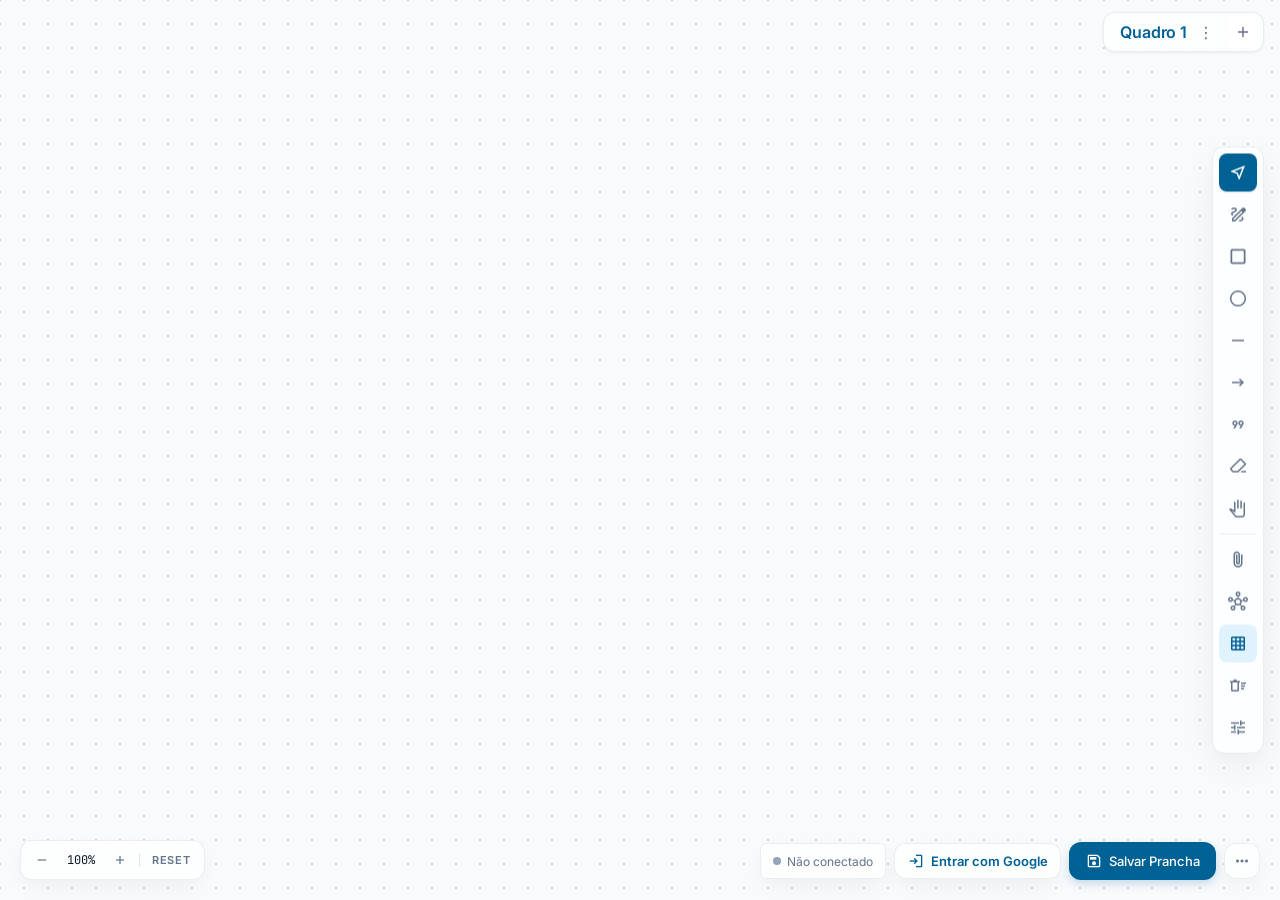
<file: index.html>
<!DOCTYPE html>
<html lang="pt-BR">
<head>
<meta charset="UTF-8">
<meta http-equiv="Cache-Control" content="no-cache">
<meta name="viewport" content="width=device-width, initial-scale=1, maximum-scale=1, user-scalable=no">
<meta name="apple-mobile-web-app-title" content="Atlas Médico">
<title>Atlas Médico</title>
<link rel="preconnect" href="https://fonts.googleapis.com"><link rel="preconnect" href="https://fonts.gstatic.com" crossorigin>
<link rel="stylesheet" href="https://fonts.googleapis.com/css2?family=Inter:wght@400;500;600;700&family=JetBrains+Mono:wght@400;500&display=swap">
<link rel="stylesheet" href="https://fonts.googleapis.com/css2?family=Material+Symbols+Outlined:opsz,wght,FILL,GRAD@20..48,300..500,0..1,0&display=block">
<link rel="stylesheet" href="styles.css?v=202611011808">
<link rel="stylesheet" href="atlas-medico/atlas.css?v=202611011808">
<script src="https://accounts.google.com/gsi/client" async defer></script>
</head>
<body class="atlas">
<canvas id="board"></canvas>
<textarea id="textEditor" class="hidden" placeholder="Digite..."></textarea>

<div id="tabbar"><div id="tabList"></div><button id="addTab" title="Novo quadro"><span class="ms">add</span></button></div>

<div id="toolbar" class="panel">
  <div class="rail-group">
  <button data-tool="select" title="Seleção &amp; mover (V)"><span class="ms">near_me</span></button>
  <button data-tool="pen" title="Caneta / traço livre (P)"><span class="ms">draw</span></button>
  <button data-tool="rect" title="Retângulo (R)"><span class="ms">crop_square</span></button>
  <button data-tool="ellipse" title="Círculo / elipse (O)"><span class="ms">radio_button_unchecked</span></button>
  <button data-tool="line" title="Linha (L)"><span class="ms">horizontal_rule</span></button>
  <button data-tool="arrow" title="Seta (A)"><span class="ms">arrow_right_alt</span></button>
  <button data-tool="text" title="Texto / nota (T)"><span class="ms">format_quote</span></button>
  <button data-tool="eraser" title="Borracha (E)"><span class="ms">ink_eraser</span></button>
  <button data-tool="hand" title="Mover a tela (H)"><span class="ms">pan_tool</span></button>
  </div>
  <div class="rail-group rail-sep">
  <label id="fileBtn" class="filebtn" title="Anexar arquivo (PDF, Word, Excel, imagens…) — também pode arrastar ou colar"><span class="ms">attach_file</span><input type="file" id="fileInput" multiple style="position:absolute;width:1px;height:1px;opacity:0;overflow:hidden"></label>
  <button id="openBtn" class="hidden" title="Abrir arquivo em tela cheia"><span class="ms">open_in_full</span></button>
  <button id="graphBtn" title="Mapa de conexões"><span class="ms">hub</span></button>
  <button id="gridBtn" class="on" title="Mostrar/ocultar grade"><span class="ms">grid_on</span></button>
  <button id="trashBtn" title="Lixeira"><span class="ms">delete_sweep</span><span id="trashBadge" class="hidden">0</span></button>
  <button id="optsBtn" title="Propriedades" aria-expanded="false"><span class="ms">tune</span></button>
  </div>
  <div id="stylebar" class="hidden">
    <div class="pp-head"><span class="ms">tune</span><b>Propriedades</b></div>
    <div class="pp-sec"><div class="pp-lbl">Traço / Cor <span id="ppHex">#0b1c30</span></div>
      <div class="pp-row" id="ppColors">
        <button class="sw" data-color="#0b1c30" style="--c:#0b1c30" title="Grafite"></button>
        <button class="sw" data-color="#006194" style="--c:#006194" title="Azul"></button>
        <button class="sw" data-color="#ba1a1a" style="--c:#ba1a1a" title="Vermelho"></button>
        <button class="sw" data-color="#006a61" style="--c:#006a61" title="Verde"></button>
        <button class="sw" data-color="#d97706" style="--c:#d97706" title="Âmbar"></button>
        <label class="sw sw-custom" title="Outra cor"><input type="color" id="strokeColor" value="#0b1c30"></label>
      </div></div>
    <div class="pp-sec"><div class="pp-lbl">Espessura do traço</div>
      <div class="pp-row pp-seg" id="ppWidths">
        <button data-width="1"><i style="height:1px"></i></button><button data-width="2"><i style="height:2px"></i></button><button data-width="4"><i style="height:4px"></i></button><button data-width="8"><i style="height:6px"></i></button>
      </div>
      <input type="range" id="strokeWidth" min="1" max="20" value="2" title="Espessura personalizada"></div>
    <div class="pp-sec"><div class="pp-lbl">Preenchimento</div>
      <div class="pp-row pp-seg" id="ppFills">
        <button data-fill="none">Transp.</button><button data-fill="rgba(0,97,148,0.12)">Suave</button><button data-fill="rgba(186,26,26,0.12)">Área crítica</button>
      </div>
      <input type="checkbox" id="fillOn" class="pp-hidden"><input type="hidden" id="fillColor" value="rgba(0,97,148,0.12)"></div>
    <div class="pp-sec pp-last"><div class="pp-lbl">Estilo &amp; histórico</div>
      <div class="pp-row">
        <div class="pp-seg pp-dash"><button data-dash="0" title="Linha contínua"><span class="ms">maximize</span></button><button data-dash="1" title="Linha tracejada"><span class="ms">more_horiz</span></button></div>
        <input type="checkbox" id="dashOn" class="pp-hidden">
        <span class="pp-acts"><button id="undoBtn" title="Desfazer (Ctrl+Z)"><span class="ms">undo</span></button><button id="redoBtn" title="Refazer (Ctrl+Shift+Z)"><span class="ms">redo</span></button><button id="deleteBtn" class="danger" title="Excluir seleção (Del) — sem seleção: limpar o quadro"><span class="ms">delete</span></button></span>
      </div></div>
  </div>
</div>

<div id="tabMenu" class="hidden"><button data-act="rename"><span class="ms">edit</span> Renomear</button><button data-act="save"><span class="ms">save</span> Salvar</button><button data-act="delete" class="danger"><span class="ms">delete</span> Excluir</button></div>
<div id="trashView" class="hidden"><div class="tv-box">
  <div class="tv-head"><span class="tv-title"><span class="ms">inventory_2</span> Lixeira</span><button id="trashClose" title="Fechar"><span class="ms">close</span></button></div>
  <div id="trashList"></div>
  <div class="tv-foot"><button id="emptyTrash" class="danger">Esvaziar lixeira</button></div>
</div></div>
<div id="qmDialog" class="hidden" role="dialog" aria-modal="true"><div class="dlg-box">
  <div class="dlg-title"></div><div class="dlg-msg"></div><input class="dlg-input hidden" type="text" maxlength="80">
  <div class="dlg-btns"><button class="dlg-cancel">Cancelar</button><button class="dlg-ok">OK</button></div>
</div></div>
<div id="amKeys" class="hidden"><div class="dlg-box">
  <div class="dlg-title">Atalhos de teclado</div>
  <div class="am-keys"><span>V</span>Seleção<span>P</span>Caneta<span>R</span>Retângulo<span>O</span>Círculo<span>L</span>Linha<span>A</span>Seta<span>T</span>Texto<span>E</span>Borracha<span>H / Espaço</span>Mover a tela<span>Ctrl+Z</span>Desfazer<span>Ctrl+Shift+Z</span>Refazer<span>Del</span>Excluir seleção<span>Ctrl+S</span>Salvar<span>Esc</span>Fechar painéis</div>
  <div class="dlg-btns"><button id="amKeysClose" class="dlg-ok">OK</button></div>
</div></div>
<div id="zoombar" class="panel">
  <button id="zoomOut" title="Reduzir zoom"><span class="ms">remove</span></button><span id="zoomLabel">100%</span><button id="zoomIn" title="Aumentar zoom"><span class="ms">add</span></button><span class="am-hsep"></span><button id="zoomReset" class="am-reset" title="Redefinir visualização">Reset</button>
</div>
<div id="syncbar">
  <span id="status" class="st-off am-glass">Não conectado</span>
  <button id="loginBtn" class="am-glass am-login" title="Entrar com Google"><span class="ms">login</span><span class="am-lbl">Entrar com Google</span></button>
  <button id="saveBtn" class="am-primary" title="Salvar (Ctrl+S)"><span class="ms">save</span><span class="am-lbl">Salvar Prancha</span></button>
  <button id="moreBtn" class="am-glass" title="Mais opções"><span class="ms">more_horiz</span></button>
  <div id="moreMenu" class="hidden"><button id="keysBtn"><span class="ms">keyboard</span> Atalhos de teclado</button><button id="logoutBtn" class="hidden"><span class="ms">logout</span> Sair da conta Google</button></div>
</div>
<script src="viewer.js?v=202611011808"></script>
<script src="inline.js?v=202611011808"></script>
<script src="graph.js?v=202611011808"></script>
<script>window.QM_GRID_COLOR = '#cbd5e1'; window.QM_GRID_STEP = 24;</script>
<script src="app.js?v=202611011808"></script>
<script src="atlas-medico/atlas.js?v=202611011808"></script>
</body>
</html>
</file>
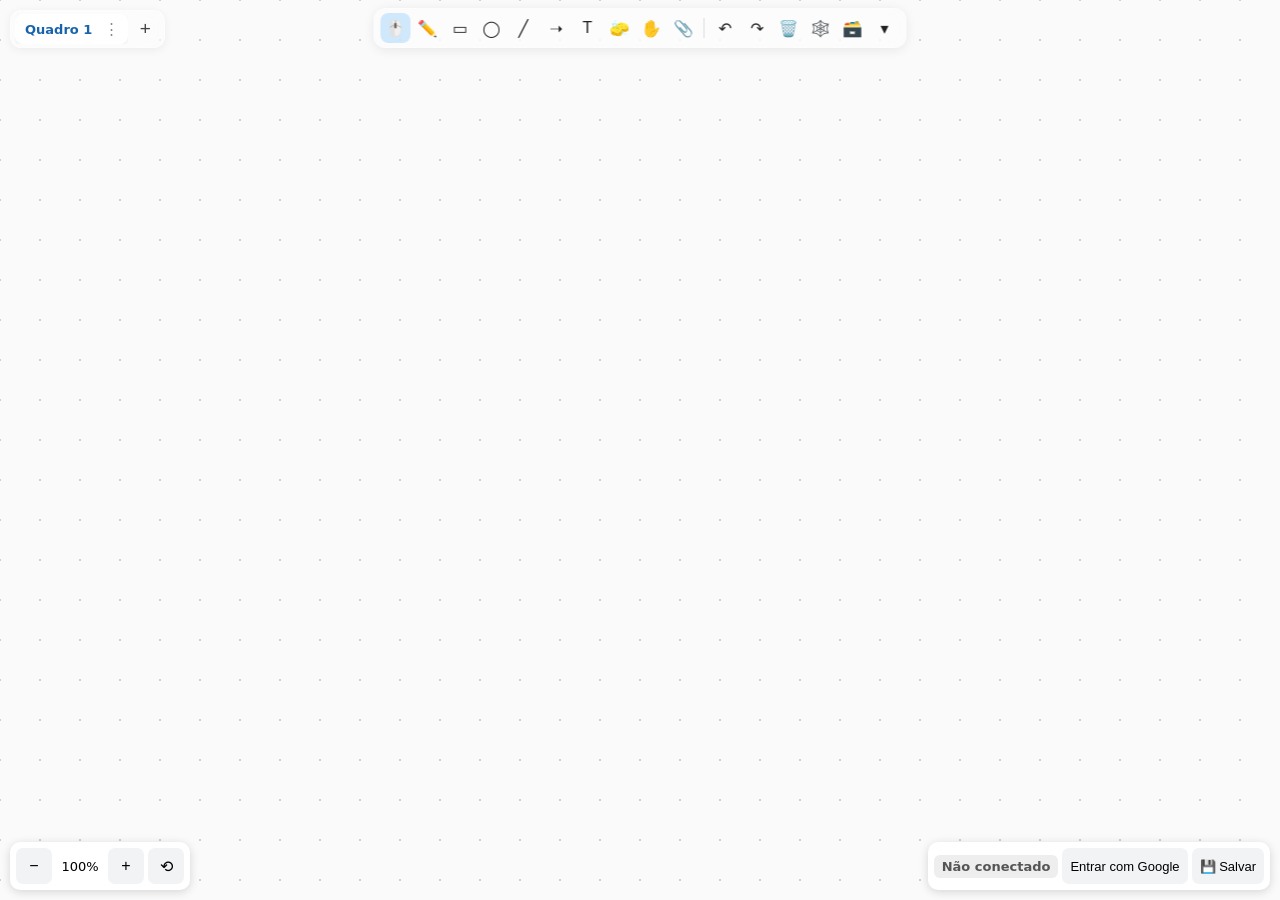
<file: antigo/index.html>
<!DOCTYPE html>
<html lang="pt-BR">
<head>
<meta charset="UTF-8">
<meta http-equiv="Cache-Control" content="no-cache">
<meta name="viewport" content="width=device-width, initial-scale=1, maximum-scale=1, user-scalable=no">
<title>Quadrado Mágico</title>
<link rel="stylesheet" href="../styles.css?v=202611011800">
<script src="https://accounts.google.com/gsi/client" async defer></script>
</head>
<body>
<canvas id="board"></canvas>
<textarea id="textEditor" class="hidden" placeholder="Digite..."></textarea>
<div id="toolbar" class="panel">
  <button data-tool="select" title="Selecionar/mover (V)">🖱️</button>
  <button data-tool="pen" title="Caneta (P)">✏️</button>
  <button data-tool="rect" title="Retângulo (R)">▭</button>
  <button data-tool="ellipse" title="Elipse (O)">◯</button>
  <button data-tool="line" title="Linha (L)">╱</button>
  <button data-tool="arrow" title="Seta (A)">➝</button>
  <button data-tool="text" title="Texto (T)">T</button>
  <button data-tool="eraser" title="Borracha (E)">🧽</button>
  <button data-tool="hand" title="Mover tela (H)">✋</button>
  <label id="fileBtn" class="filebtn" title="Enviar arquivo (PDF, Word, imagens…) — também pode arrastar ou colar">📎<input type="file" id="fileInput" multiple style="position:absolute;width:1px;height:1px;opacity:0;overflow:hidden"></label>
  <span class="tb-sep"></span>
  <button id="openBtn" class="hidden" title="Abrir arquivo aqui no app">📂</button>
  <button id="undoBtn" title="Desfazer (Ctrl+Z)">↶</button>
  <button id="redoBtn" title="Refazer (Ctrl+Shift+Z)">↷</button>
  <button id="deleteBtn" title="Excluir seleção (Del) — sem seleção: limpar o quadro">🗑️</button>
  <button id="graphBtn" title="Gráfico">🕸️</button>
  <button id="trashBtn" title="Lixeira">🗃️<span id="trashBadge" class="hidden">0</span></button>
  <button id="optsBtn" title="Opções" aria-expanded="false">▾</button>
  <div id="stylebar" class="hidden">
    <label>Traço <input type="color" id="strokeColor" value="#1e1e1e"></label>
    <label><input type="checkbox" id="fillOn"> Preench. <input type="color" id="fillColor" value="#a5d8ff"></label>
    <label>Espessura <input type="range" id="strokeWidth" min="1" max="20" value="3"></label>
  </div>
</div>

<div id="tabbar"><div id="tabList"></div><button id="addTab" title="Nova aba">+</button></div>
<div id="tabMenu" class="hidden"><button data-act="rename">✏️ Renomear</button><button data-act="save">💾 Salvar</button><button data-act="delete" class="danger">🗑️ Excluir</button></div>
<div id="trashView" class="hidden"><div class="tv-box">
  <div class="tv-head"><span class="tv-title">🗃️ Lixeira</span><button id="trashClose" title="Fechar">✕</button></div>
  <div id="trashList"></div>
  <div class="tv-foot"><button id="emptyTrash" class="danger">Esvaziar lixeira</button></div>
</div></div>
<div id="qmDialog" class="hidden" role="dialog" aria-modal="true"><div class="dlg-box">
  <div class="dlg-title"></div><div class="dlg-msg"></div><input class="dlg-input hidden" type="text" maxlength="80">
  <div class="dlg-btns"><button class="dlg-cancel">Cancelar</button><button class="dlg-ok">OK</button></div>
</div></div>
<div id="zoombar" class="panel">
  <button id="zoomOut">−</button><span id="zoomLabel">100%</span><button id="zoomIn">+</button><button id="zoomReset" title="Redefinir">⟲</button>
</div>
<div id="syncbar" class="panel">
  <span id="status" class="st-off">Não conectado</span>
  <button id="loginBtn">Entrar com Google</button>
  <button id="saveBtn" title="Salvar (Ctrl+S)">💾 Salvar</button>
  <button id="logoutBtn" class="hidden">Sair</button>
</div>
<script src="../viewer.js?v=202611011800"></script>
<script src="../inline.js?v=202611011800"></script>
<script src="../graph.js?v=202611011800"></script>
<script src="../app.js?v=202611011800"></script>
</body>
</html>
</file>
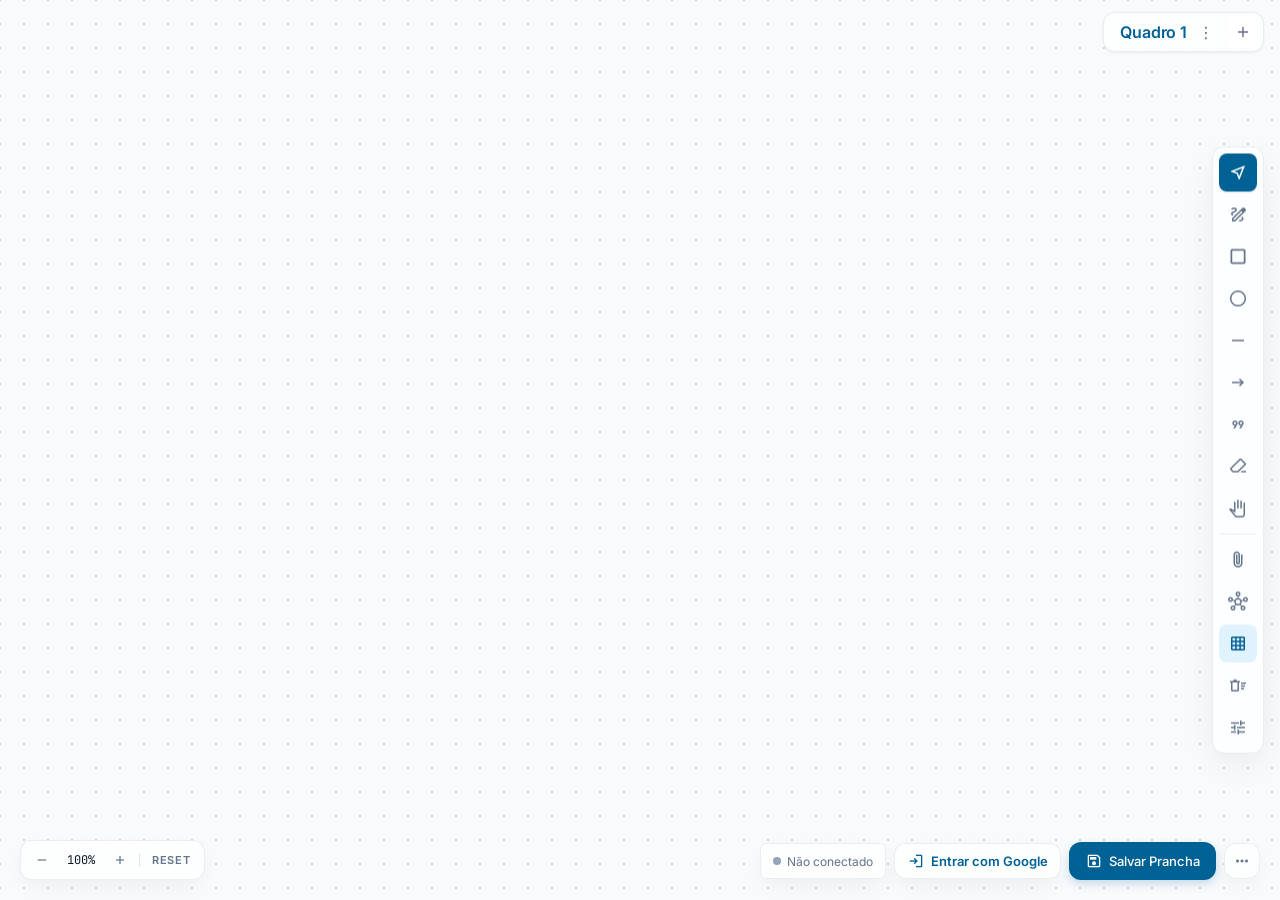
<file: atlas-medico/index.html>
<!doctype html><html lang="pt-BR"><head><meta charset="utf-8"><title>Atlas Médico</title><meta http-equiv="refresh" content="0;url=../"><script>location.replace('../'+location.hash)</script></head><body><a href="../">Atlas Médico</a></body></html>
</file>
<file: styles.css>
*{box-sizing:border-box}
html,body{margin:0;height:100%;overflow:hidden;font-family:-apple-system,system-ui,Segoe UI,Roboto,sans-serif;background:#fafafa;touch-action:none;-webkit-user-select:none;user-select:none}
#board{position:fixed;inset:0;width:100vw;height:100vh;display:block;touch-action:none}
.panel{position:fixed;background:#fff;border-radius:10px;box-shadow:0 2px 10px rgba(0,0,0,.15);padding:6px;display:flex;gap:4px;align-items:center;z-index:10;font-size:13px}
#zoombar{bottom:10px;left:10px}
#syncbar{bottom:10px;right:10px}
button{border:none;background:#f1f3f5;border-radius:7px;min-width:36px;height:36px;font-size:16px;cursor:pointer;padding:0 8px}
button:hover{background:#e7f5ff}
button.active{background:#4dabf7;color:#fff}
button:disabled{opacity:.5;cursor:default}
#syncbar button{font-size:13px}
label{display:flex;align-items:center;gap:3px}
#zoomLabel{min-width:48px;text-align:center}
#status{padding:4px 8px;border-radius:6px;font-weight:600}
.st-off{background:#eee;color:#555}.st-saving{background:#fff3bf;color:#8a6d00}.st-saved{background:#d3f9d8;color:#2b8a3e}.st-error{background:#ffe3e3;color:#c92a2a}
.hidden{display:none!important}
#textEditor{position:fixed;z-index:20;border:1px dashed #4dabf7;background:transparent;outline:none;resize:none;padding:0;margin:0;line-height:1.25;font-family:inherit;min-width:40px;overflow:hidden;white-space:pre;-webkit-user-select:text;user-select:text}
.filebtn{position:relative;display:inline-flex;align-items:center;background:#f1f3f5;border-radius:7px;height:36px;font-size:16px;cursor:pointer;padding:0 8px}.filebtn:hover{background:#e7f5ff}

/* Visualizador de arquivos */
#viewer { position: fixed; inset: 0; background: rgba(0,0,0,.6); z-index: 1000; display: flex; align-items: center; justify-content: center; }
#viewer.hidden { display: none; }
.vw-box { background: #fff; width: min(1100px, 96vw); height: 92vh; border-radius: 12px; display: flex; flex-direction: column; overflow: hidden; box-shadow: 0 10px 40px rgba(0,0,0,.4); }
.vw-head { display: flex; align-items: center; gap: 8px; padding: 8px 12px; border-bottom: 1px solid #dee2e6; }
.vw-title { flex: 1; font-weight: 600; overflow: hidden; text-overflow: ellipsis; white-space: nowrap; }
.vw-head button, .vw-dl2 { border: 1px solid #ced4da; background: #f8f9fa; border-radius: 8px; padding: 6px 12px; font-size: 15px; cursor: pointer; }
.vw-x { font-size: 18px !important; }
.vw-body { flex: 1; overflow: auto; display: flex; }
.vw-holder { flex: 1; display: flex; flex-direction: column; min-height: 0; }
.vw-frame { flex: 1; width: 100%; border: 0; min-height: 80vh; }
.vw-img { max-width: 100%; max-height: 100%; object-fit: contain; margin: auto; }
.vw-media { max-width: 100%; max-height: 100%; margin: auto; }
.vw-pre { margin: 0; padding: 16px; white-space: pre-wrap; word-break: break-word; font-size: 13px; }
.vw-doc { padding: 24px 40px; max-width: 850px; margin: 0 auto; line-height: 1.5; }
.vw-doc img { max-width: 100%; }
.vw-sheet { overflow: auto; padding: 8px; }
.vw-sheet table { border-collapse: collapse; font-size: 13px; }
.vw-sheet td, .vw-sheet th { border: 1px solid #ced4da; padding: 3px 6px; }
.vw-tabs { display: flex; gap: 4px; padding: 6px; }
.vw-load, .vw-other { margin: auto; text-align: center; color: #495057; }
.vw-icon { font-size: 64px; }
.vw-spin { width: 44px; height: 44px; border: 4px solid #dee2e6; border-top-color: #4dabf7; border-radius: 50%; animation: vwspin 1s linear infinite; margin: 0 auto 12px; }
@keyframes vwspin { to { transform: rotate(360deg); } }
.vw-pdf { display: flex; flex-direction: column; align-items: center; gap: 12px; padding: 16px; background: #e9ecef; min-height: 100%; }
.vw-page { background: #fff; box-shadow: 0 1px 4px rgba(0,0,0,.25); }

/* Pré-visualização dentro do quadro */
#qmLayer { position: fixed; inset: 0; overflow: hidden; pointer-events: none; z-index: 5; }
.qm-card { position: absolute; left: 0; top: 0; transform-origin: 0 0; background: #fff; border: 1.5px solid #adb5bd; border-radius: 10px; display: flex; flex-direction: column; overflow: hidden; pointer-events: none; box-shadow: 0 1px 4px rgba(0,0,0,.08); }
.qm-card.qm-sel { border-color: #4dabf7; }
.qm-head { height: 30px; flex: none; display: flex; align-items: center; gap: 6px; padding: 0 4px 0 10px; background: #f8f9fa; border-bottom: 1px solid #dee2e6; cursor: move; }
.qm-name { flex: 1; font-size: 13px; font-weight: 600; white-space: nowrap; overflow: hidden; text-overflow: ellipsis; color: #212529; }
.qm-open { pointer-events: auto; height: 24px; min-width: 0; font-size: 12px; padding: 0 8px; border: 1px solid #ced4da; background: #fff; }
.qm-body { flex: 1; min-height: 0; display: flex; flex-direction: column; pointer-events: auto; position: relative; background: #fff; -webkit-user-select: text; user-select: text; }
.qm-foot { height: 12px; flex: none; }
#qmLayer.qm-passive .qm-body, #qmLayer.qm-passive .qm-open { pointer-events: none; }
.qm-msg { margin: auto; text-align: center; color: #495057; font-size: 13px; padding: 10px; }
.qm-ico { font-size: 40px; }
.qm-btn { margin-top: 8px; font-size: 13px; height: 32px; border: 1px solid #ced4da; background: #f8f9fa; }
.qm-err { display: inline-block; max-width: 100%; }
.qm-spin { width: 30px; height: 30px; border: 3px solid #dee2e6; border-top-color: #4dabf7; border-radius: 50%; animation: vwspin 1s linear infinite; margin: 0 auto 8px; }
.qm-scroll { flex: 1; min-height: 0; overflow: auto; -webkit-overflow-scrolling: touch; touch-action: pan-x pan-y; }
.qm-img, .qm-media { flex: 1; min-height: 0; width: 100%; height: 100%; object-fit: contain; background: #000; }
.qm-img { background: #fff; }
.qm-pdfwrap { background: #e9ecef; text-align: center; padding: 6px 0; }
.qm-page { background: #fff; box-shadow: 0 1px 3px rgba(0,0,0,.25); }
.qm-nav { flex: none; display: flex; align-items: center; justify-content: center; gap: 10px; padding: 3px; border-top: 1px solid #dee2e6; font-size: 13px; }
.qm-nav button { height: 26px; min-width: 32px; font-size: 13px; }
.qm-nav.qm-one { display: none; }
.qm-pre { margin: 0; padding: 8px 10px; white-space: pre-wrap; word-break: break-word; font-size: 12px; }
.qm-docx .vw-doc { padding: 10px 16px; font-size: 13px; }
.qm-sheet .vw-sheet { padding: 4px; }
.qm-sheet .vw-sheet table { font-size: 12px; }

/* Barra superior estilo vidro */
#toolbar{top:8px;left:50%;transform:translateX(-50%);height:40px;padding:4px 6px;gap:2px;border-radius:12px;background:rgba(255,255,255,.35);-webkit-backdrop-filter:blur(12px) saturate(160%);backdrop-filter:blur(12px) saturate(160%);border:1px solid rgba(255,255,255,.4);box-shadow:0 2px 12px rgba(0,0,0,.08);z-index:30;max-width:calc(100vw - 16px)}
#toolbar button,#toolbar .filebtn{background:transparent;min-width:30px;width:30px;height:30px;padding:0;font-size:16px;border-radius:8px;display:inline-flex;align-items:center;justify-content:center;color:#222}
#toolbar button:hover,#toolbar .filebtn:hover{background:rgba(255,255,255,.55)}
#toolbar button.active{background:rgba(77,171,247,.25);color:#1864ab}
#optsBtn.open{background:rgba(77,171,247,.2)!important;transform:rotate(180deg)}
.tb-sep{width:1px;height:20px;background:rgba(0,0,0,.12);margin:0 3px}
#stylebar{position:absolute;top:calc(100% + 6px);right:0;display:flex;flex-direction:column;align-items:stretch;gap:8px;padding:10px 12px;border-radius:12px;background:rgba(255,255,255,.75);-webkit-backdrop-filter:blur(12px) saturate(160%);backdrop-filter:blur(12px) saturate(160%);border:1px solid rgba(255,255,255,.5);box-shadow:0 4px 16px rgba(0,0,0,.12);font-size:13px;white-space:nowrap}
#stylebar label{justify-content:space-between;gap:8px;min-height:30px}
#stylebar input[type=color]{width:32px;height:28px;border:none;background:none;padding:0}
#stylebar input[type=checkbox]{width:20px;height:20px}
#stylebar label:nth-child(2){justify-content:flex-start}#stylebar label:nth-child(2) input[type=color]{margin-left:auto}

/* Abas (documentos) */
#tabbar{position:fixed;top:10px;left:10px;z-index:29;display:flex;align-items:center;gap:2px;height:38px;padding:3px 4px;border-radius:11px;max-width:var(--tabmax,240px);background:rgba(255,255,255,.35);-webkit-backdrop-filter:blur(12px) saturate(160%);backdrop-filter:blur(12px) saturate(160%);border:1px solid rgba(255,255,255,.4);box-shadow:0 2px 10px rgba(0,0,0,.06)}
#tabList{display:flex;gap:2px;overflow-x:auto;scrollbar-width:none;min-width:0}
#tabList::-webkit-scrollbar{display:none}
.tab{display:flex;align-items:center;height:30px;padding:0 2px 0 10px;border-radius:8px;font-size:13px;color:#333;cursor:pointer;white-space:nowrap;flex:none;max-width:200px;-webkit-touch-callout:none}
.tab:hover{background:rgba(255,255,255,.5)}
.tab.active{background:rgba(255,255,255,.85);color:#1864ab;font-weight:600;box-shadow:0 1px 3px rgba(0,0,0,.08)}
.tab-name{overflow:hidden;text-overflow:ellipsis;padding-right:4px}
.tab .tab-menu{min-width:30px;width:30px;height:30px;padding:0;background:transparent;font-size:15px;color:#888;border-radius:7px;visibility:hidden}
.tab.active .tab-menu,.tab:hover .tab-menu{visibility:visible}
#addTab{min-width:30px;width:30px;height:30px;padding:0;background:transparent;font-size:19px;color:#444;flex:none}
#addTab:hover,.tab .tab-menu:hover{background:rgba(255,255,255,.6)}
#tabMenu{position:fixed;z-index:40;display:flex;flex-direction:column;padding:4px;border-radius:10px;background:rgba(255,255,255,.92);-webkit-backdrop-filter:blur(12px);backdrop-filter:blur(12px);box-shadow:0 4px 16px rgba(0,0,0,.15);min-width:160px}
#tabMenu button{background:transparent;text-align:left;font-size:14px;height:36px}
#tabMenu button:hover{background:#e7f5ff}
button.danger,#tabMenu button.danger{color:#c92a2a}
#trashBtn{position:relative}
#trashBadge{position:absolute;top:-2px;right:-3px;background:#fa5252;color:#fff;font-size:10px;line-height:14px;min-width:14px;height:14px;border-radius:7px;padding:0 3px;font-weight:700}
/* Diálogo de confirmação */
#qmDialog,#trashView{position:fixed;inset:0;z-index:2000;background:rgba(0,0,0,.35);display:flex;align-items:center;justify-content:center}
#trashView{z-index:1500}
.dlg-box{background:#fff;border-radius:14px;padding:20px;width:min(380px,92vw);box-shadow:0 10px 40px rgba(0,0,0,.3)}
.dlg-title{font-size:17px;font-weight:700;margin-bottom:8px;word-break:break-word}
.dlg-msg{font-size:14px;color:#555;margin-bottom:12px}
.dlg-input{width:100%;height:40px;font-size:16px;padding:0 10px;border:1px solid #ced4da;border-radius:8px;margin-bottom:12px;-webkit-user-select:text;user-select:text}
.dlg-btns{display:flex;justify-content:flex-end;gap:8px}
.dlg-btns button{height:40px;padding:0 16px;font-size:15px}
.dlg-ok{background:#4dabf7;color:#fff}.dlg-ok:hover{background:#339af0}
.dlg-ok.danger{background:#e03131;color:#fff}.dlg-ok.danger:hover{background:#c92a2a}
/* Lixeira */
.tv-box{background:#fff;border-radius:14px;width:min(640px,94vw);max-height:84vh;display:flex;flex-direction:column;box-shadow:0 10px 40px rgba(0,0,0,.3);overflow:hidden}
.tv-head{display:flex;align-items:center;padding:12px 14px;border-bottom:1px solid #eee}
.tv-title{flex:1;font-size:17px;font-weight:700}
#trashList{flex:1;overflow:auto;padding:6px 10px}
.tv-item{display:flex;align-items:center;gap:8px;padding:8px 4px;border-bottom:1px solid #f1f3f5}
.tv-ico{font-size:22px}
.tv-info{flex:1;min-width:0}
.tv-name{font-weight:600;font-size:14px;overflow:hidden;text-overflow:ellipsis;white-space:nowrap}
.tv-sub{font-size:12px;color:#868e96}
.tv-item button{font-size:13px;height:34px;white-space:nowrap}
.tv-restore{background:#e7f5ff;color:#1864ab}
.tv-del{background:#fff5f5;color:#c92a2a}
.tv-empty{text-align:center;color:#868e96;padding:30px}
.tv-foot{padding:10px 14px;border-top:1px solid #eee;display:flex;justify-content:flex-end}
.tv-foot button{height:36px;font-size:14px;background:#fff5f5}
@media (max-width:600px){.tv-item{flex-wrap:wrap}.tv-info{flex-basis:calc(100% - 40px)}}
#qmDialog.hidden,#trashView.hidden,#tabMenu.hidden{display:none}

#tabbar.below{top:56px}
.tab{max-width:160px}
#graphView{position:fixed;inset:0;z-index:2000;background:#0d0d0f;touch-action:none;color:#ddd;font-family:system-ui,sans-serif}
#graphView.hidden{display:none}
#graphView canvas{position:absolute;inset:0;cursor:grab;touch-action:none}
#graphView .gv-top{position:absolute;top:12px;left:12px;right:12px;display:flex;gap:8px;align-items:center;pointer-events:none}
#graphView .gv-top>*{pointer-events:auto}
#graphView .gv-title{font-weight:600;font-size:15px;margin-right:auto;background:rgba(30,30,34,.7);padding:8px 12px;border-radius:10px}
#graphView input{background:rgba(30,30,34,.85);border:1px solid #444;color:#eee;border-radius:10px;padding:8px 12px;font-size:15px;width:min(220px,40vw)}
#graphView button{background:rgba(30,30,34,.85);border:1px solid #444;color:#eee;border-radius:10px;min-width:38px;height:38px;font-size:17px;cursor:pointer}
#graphView button:hover{background:#333}
#graphView .gv-info{position:absolute;left:14px;bottom:12px;font-size:12px;color:#888}
</file>
<file: atlas-medico/atlas.css>
/* Atlas Médico — tema clínico claro */
body.atlas{--p:#006194;--pc:#007bb9;--s:#006a61;--bg:#f8fafc;--ink:#0f172a;--mut:#64748b;--soft:#e0f2fe;--glass:rgba(255,255,255,.72);--gb:rgba(148,163,184,.18);--ok:#10b981;--alert:#ef4444;--on:#0b1c30;--onv:#3f4850;--ol:#707881;--olv:#bfc7d2;--c:#e5eeff;--ch:#dce9ff;--chh:#d3e4fe;--cl:#eff4ff;--err:#ba1a1a;--errc:#ffdad6;
  background:var(--bg);color:var(--on);font-family:Inter,-apple-system,system-ui,sans-serif;font-size:13px}
.atlas .ms{font-family:'Material Symbols Outlined';font-weight:400;font-style:normal;font-size:20px;line-height:1;letter-spacing:normal;text-transform:none;display:inline-block;white-space:nowrap;-webkit-font-feature-settings:'liga';font-feature-settings:'liga';-webkit-font-smoothing:antialiased;pointer-events:none}
.atlas button{font-family:inherit;color:var(--onv);background:transparent}
.atlas button:hover{background:var(--c)}
.atlas .panel,.atlas .am-glass{background:var(--glass);-webkit-backdrop-filter:blur(24px);backdrop-filter:blur(24px);border:1px solid var(--gb);box-shadow:0 8px 24px -4px rgba(15,23,42,.06),inset 0 1px 0 rgba(255,255,255,.9);border-radius:12px}
/* Abas: pílula no canto superior direito */
.atlas #tabbar,.atlas #tabbar.below{position:fixed;top:12px;right:16px;left:auto;max-width:calc(100vw - 32px)!important;height:40px;padding:4px;gap:4px;border-radius:12px;background:var(--glass);-webkit-backdrop-filter:blur(24px);backdrop-filter:blur(24px);border:1px solid var(--gb);box-shadow:0 1px 3px rgba(15,23,42,.06);z-index:35}
.atlas .tab{height:32px;border-radius:8px;color:var(--mut);font-size:13px;font-weight:500;padding:0 2px 0 12px;max-width:220px}
.atlas .tab:hover{background:var(--soft)}
.atlas .tab.active{background:transparent;color:var(--p);font-weight:600;font-size:16px;letter-spacing:-.01em;box-shadow:none}
.atlas .tab .tab-menu{color:var(--mut);min-width:30px;width:30px;height:30px;font-size:16px}
.atlas #addTab{min-width:32px;width:32px;height:32px;padding:0;border-radius:8px;color:var(--mut);display:flex;align-items:center;justify-content:center;flex:none;background:rgba(255,255,255,.6)}
.atlas #addTab:hover{color:var(--p)}
/* Trilho de ferramentas à direita */
.atlas #toolbar{top:50%;right:16px;left:auto;transform:translateY(-50%);width:auto;height:auto;max-width:none;max-height:calc(100vh - 140px);flex-direction:column;padding:6px;gap:0;border-radius:12px;background:var(--glass);box-shadow:0 12px 36px -4px rgba(15,23,42,.08),inset 0 1px 0 rgba(255,255,255,.9);border:1px solid var(--gb);overflow:visible}
.rail-group{display:flex;flex-direction:column;align-items:center;gap:4px}
.rail-sep{margin-top:6px;padding-top:6px;border-top:1px solid rgba(191,199,210,.3)}
.atlas #toolbar button,.atlas #toolbar .filebtn{width:38px;min-width:38px;height:38px;border-radius:8px;color:var(--mut);background:transparent;position:relative;display:flex;align-items:center;justify-content:center}
.atlas #toolbar button:hover,.atlas #toolbar .filebtn:hover{background:var(--soft);color:var(--p)}
.atlas #toolbar button.active{background:var(--p)!important;color:#fff;box-shadow:0 1px 2px rgba(0,0,0,.12)}
.atlas #toolbar button.on,.atlas #optsBtn.open{background:var(--soft)!important;color:var(--p);transform:none}
.atlas #toolbar #stylebar button{width:auto;min-width:0;height:auto;border-radius:8px}
.atlas #trashBadge{top:3px;right:3px;background:var(--chh);color:var(--onv);font-size:9px;min-width:14px;height:14px;line-height:14px}
/* Propriedades (rebatível) */
.atlas #stylebar{position:absolute;top:0;right:calc(100% + 8px);top:50%!important;transform:translateY(-50%);width:240px;padding:14px;gap:14px;border-radius:16px;background:rgba(248,249,255,.96);border:1px solid rgba(191,199,210,.4);box-shadow:0 12px 32px rgba(11,28,48,.1);white-space:normal;max-height:calc(100vh - 80px);overflow:auto}
.pp-head{display:flex;align-items:center;gap:6px;padding-bottom:8px;border-bottom:1px solid rgba(191,199,210,.5);font-size:15px;color:var(--on)}.pp-head .ms{color:var(--p);font-size:18px}
.pp-sec{display:flex;flex-direction:column;gap:6px}
.pp-last{padding-top:6px;border-top:1px solid rgba(191,199,210,.5)}
.pp-lbl{font-size:11px;font-weight:600;letter-spacing:.06em;text-transform:uppercase;color:var(--ol);display:flex;justify-content:space-between}
#ppHex{text-transform:none;font-weight:500;font-size:10px;letter-spacing:0}
.pp-row{display:flex;align-items:center;justify-content:space-between;gap:4px;padding:6px;border-radius:12px;background:var(--cl)}
.atlas #toolbar #stylebar .sw{width:26px;height:26px;min-width:26px;border-radius:50%!important;background:var(--c)!important;padding:0;transition:transform .15s;position:relative;overflow:hidden}
.atlas #toolbar #stylebar .sw:hover{transform:scale(1.1)}
.atlas #toolbar #stylebar .sw.on{box-shadow:0 0 0 2px #fff,0 0 0 4px var(--p)}
.sw-custom{background:conic-gradient(red,yellow,lime,cyan,blue,magenta,red)!important;display:block;cursor:pointer}
.sw-custom input{opacity:0;position:absolute;inset:0;width:100%;height:100%;cursor:pointer}
.pp-seg{display:grid;grid-auto-flow:column;grid-auto-columns:1fr;gap:4px;padding:4px}
.atlas #toolbar #stylebar .pp-seg button{height:30px;font-size:11px;font-weight:500;color:var(--onv);display:flex;align-items:center;justify-content:center}
.atlas #toolbar #stylebar .pp-seg button.on{background:var(--chh)!important;color:var(--p);font-weight:600}
.pp-seg i{display:block;width:18px;background:currentColor;border-radius:2px}
#strokeWidth{width:100%;accent-color:var(--p)}
.pp-hidden{display:none}
.pp-dash{background:var(--bg);border-radius:8px;padding:2px}.atlas #toolbar #stylebar .pp-dash button{width:30px;height:30px}
.pp-acts{display:flex;gap:2px}.atlas #toolbar #stylebar .pp-acts button{width:32px;height:32px;display:flex;align-items:center;justify-content:center}
.pp-acts .ms,.pp-dash .ms{font-size:18px}
.atlas #toolbar #stylebar #deleteBtn{color:var(--err)}.atlas #toolbar #stylebar #deleteBtn:hover{background:var(--errc)!important}
/* Zoom e status */
.atlas #zoombar{bottom:20px;left:20px;height:40px;padding:0 6px;gap:2px}
.atlas #zoombar button{min-width:30px;width:30px;height:30px;padding:0;display:flex;align-items:center;justify-content:center;border-radius:8px;color:var(--mut)}
.atlas #zoombar .ms{font-size:16px}
.atlas #zoomLabel{font-family:'JetBrains Mono',monospace;font-size:12px;min-width:44px;color:var(--ink)}
.atlas #zoombar .am-reset{width:auto;padding:0 8px;font-size:11px;font-weight:600;letter-spacing:.06em;text-transform:uppercase}
.am-hsep{width:1px;height:14px;background:rgba(191,199,210,.5);margin:0 2px}
#syncbar{position:fixed;bottom:20px;right:20px;z-index:30;display:flex;align-items:center;gap:8px}
.atlas #status{height:36px;font-size:12px;font-weight:400;color:var(--mut);display:flex;align-items:center;gap:6px;padding:0 12px;white-space:nowrap}
.atlas #status::before{content:'';width:8px;height:8px;border-radius:50%;background:#94a3b8}
.atlas #status.st-saved::before{background:var(--ok)}.atlas #status.st-saving::before{background:#f59e0b}.atlas #status.st-error{color:var(--err)}.atlas #status.st-error::before{background:var(--alert)}
.atlas .am-primary{height:38px;padding:0 16px;border-radius:12px;background:var(--p)!important;color:#fff;font-size:13px;font-weight:500;display:flex;align-items:center;gap:6px;box-shadow:0 4px 10px rgba(0,97,148,.2)}
.atlas .am-primary:hover{background:var(--pc)!important}.am-primary .ms{font-size:18px}
.atlas .am-login{height:36px;display:flex;align-items:center;gap:6px;padding:0 12px;font-size:12px;font-weight:600;color:var(--p)}.am-login .ms{font-size:18px}
.atlas #moreBtn{width:36px;min-width:36px;height:36px;padding:0;display:flex;align-items:center;justify-content:center;color:var(--mut)}
#moreMenu{position:absolute;right:0;bottom:calc(100% + 8px);display:flex;flex-direction:column;padding:4px;border-radius:12px;background:rgba(255,255,255,.95);-webkit-backdrop-filter:blur(24px);backdrop-filter:blur(24px);border:1px solid var(--gb);box-shadow:0 12px 32px rgba(15,23,42,.12);min-width:220px}
#moreMenu.hidden{display:none}
.atlas #moreMenu button{display:flex;align-items:center;gap:8px;height:40px;padding:0 10px;font-size:13px;color:var(--ink);text-align:left}.atlas #moreMenu .ms{font-size:18px;color:var(--mut)}
/* Menus, diálogos, lixeira */
.atlas #tabMenu{background:rgba(248,249,255,.97);border:1px solid rgba(191,199,210,.4);border-radius:12px}
.atlas #tabMenu button{display:flex;align-items:center;gap:8px;font-size:13px;color:var(--on)}.atlas #tabMenu .ms{font-size:18px;color:var(--ol)}
.atlas button.danger,.atlas #tabMenu button.danger,.atlas #tabMenu button.danger .ms{color:var(--err)}
.atlas #qmDialog,.atlas #trashView,#amKeys{background:rgba(11,28,48,.25)}
#amKeys{position:fixed;inset:0;z-index:2000;display:flex;align-items:center;justify-content:center}#amKeys.hidden{display:none}
.atlas .dlg-box,.atlas .tv-box{background:rgba(248,249,255,.98);border-radius:16px;box-shadow:0 20px 40px rgba(11,28,48,.15);font-family:Inter,sans-serif;color:var(--on)}
#amKeys .dlg-box{padding:18px;width:min(380px,92vw);display:flex;flex-direction:column;gap:12px}
#amKeys .dlg-title{font-family:'Plus Jakarta Sans',Inter;font-weight:700;font-size:17px}
.am-keys{display:grid;grid-template-columns:auto 1fr;gap:6px 12px;font-size:13px;align-items:center}
.am-keys span{font-size:11px;font-weight:600;background:var(--c);padding:3px 7px;border-radius:6px;text-align:center}
#amKeys .dlg-btns{display:flex;justify-content:flex-end}
.atlas .dlg-ok{background:var(--p)!important;color:#fff!important}.atlas .dlg-ok.danger{background:var(--err)!important}
.atlas .tv-title{display:flex;align-items:center;gap:6px}
.atlas .qm-card{border-color:var(--olv);border-radius:12px;box-shadow:0 8px 24px rgba(11,28,48,.06)}
.atlas .qm-card.qm-sel{border-color:var(--p)}
.atlas .qm-head{background:var(--cl);border-bottom-color:rgba(191,199,210,.5)}
/* Responsivo / iPad */
@media (max-width:900px){.atlas #status{max-width:200px;overflow:hidden;text-overflow:ellipsis}}
@media (max-width:640px){.am-lbl{display:none}.atlas .am-primary{padding:0 10px}.atlas #status{display:none}}
@media (pointer:coarse){.atlas #toolbar button,.atlas #toolbar .filebtn{width:42px;min-width:42px;height:42px}}
@media (max-height:760px){.atlas #toolbar{transform:translateY(calc(-50% - 24px))}.atlas #toolbar button,.atlas #toolbar .filebtn{height:32px}}
</file>
